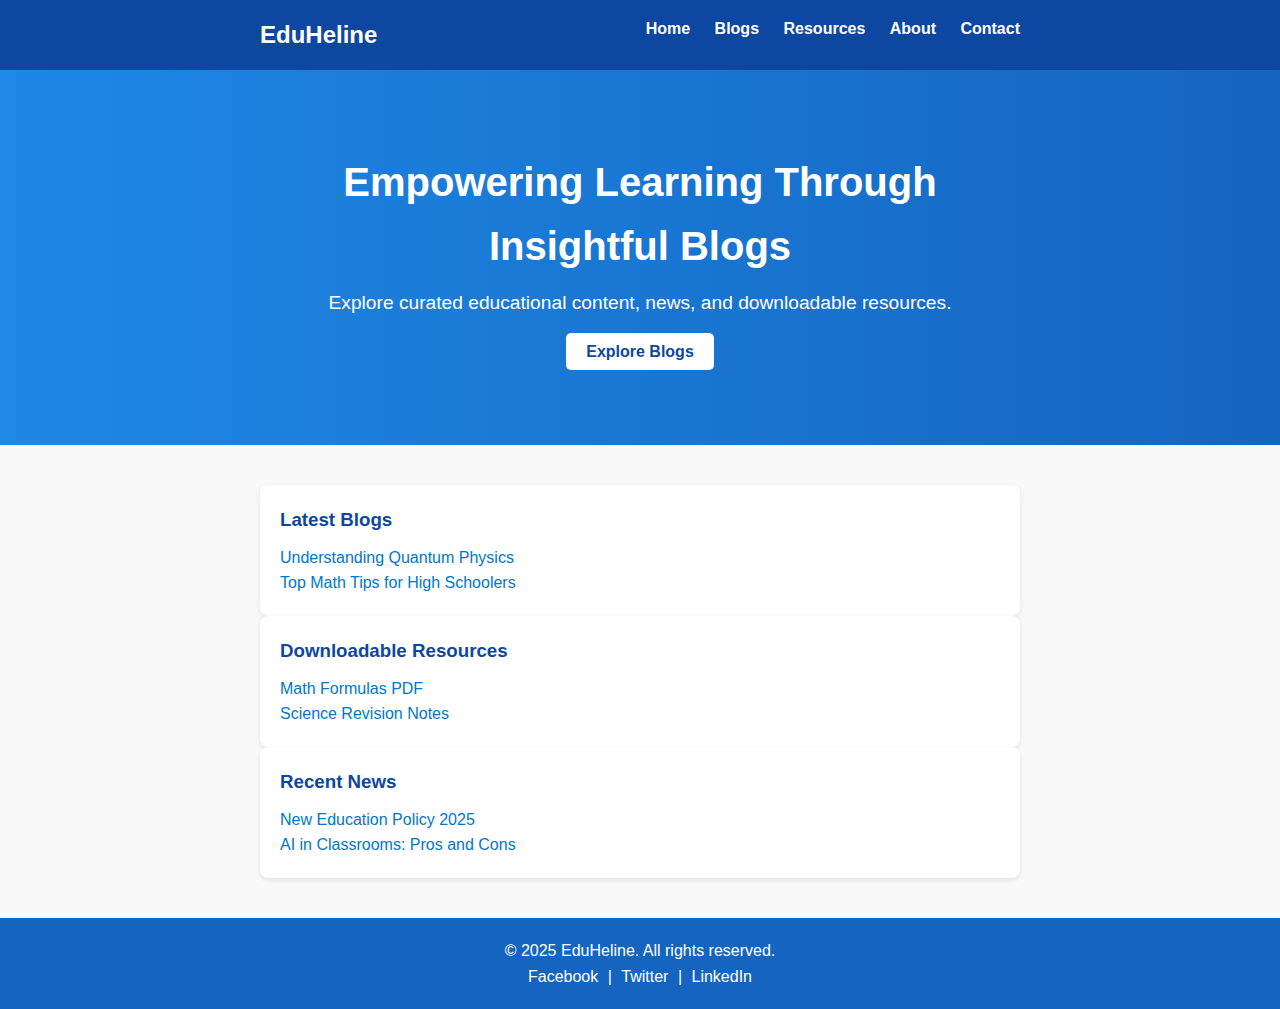
<file: index.html>
<!DOCTYPE html>
<html lang="en">
<head>
  <meta charset="UTF-8" />
  <meta name="viewport" content="width=device-width, initial-scale=1.0"/>
  <title>EduHeline - Empowering Education</title>
  <link rel="stylesheet" href="css/style.css" />
</head>
<body>

  <!-- Header -->
  <header class="header">
    <div class="container">
      <h1 class="logo">EduHeline</h1>
      <nav class="nav">
        <a href="index.html">Home</a>
        <a href="blogs.html">Blogs</a>
        <a href="resources.html">Resources</a>
        <a href="about.html">About</a>
        <a href="contact.html">Contact</a>
      </nav>
    </div>
  </header>

  <!-- Hero Section -->
  <section class="hero">
    <div class="container">
      <h2>Empowering Learning Through Insightful Blogs</h2>
      <p>Explore curated educational content, news, and downloadable resources.</p>
      <a href="blogs.html" class="btn">Explore Blogs</a>
    </div>
  </section>

  <!-- Featured Sections -->
  <section class="features">
    <div class="container">
      <div class="feature-box">
        <h3>Latest Blogs</h3>
        <ul>
          <li><a href="blog-details-quantam.html">Understanding Quantum Physics</a></li>
          <li><a href="blog-details.html">Top Math Tips for High Schoolers</a></li>
        </ul>
      </div>
      <div class="feature-box">
        <h3>Downloadable Resources</h3>
        <ul>
          <li><a href="#">Math Formulas PDF</a></li>
          <li><a href="#">Science Revision Notes</a></li>
        </ul>
      </div>
      <div class="feature-box">
        <h3>Recent News</h3>
        <ul>
          <li><a href="#">New Education Policy 2025</a></li>
          <li><a href="#">AI in Classrooms: Pros and Cons</a></li>
        </ul>
      </div>
    </div>
  </section>

  <!-- Footer -->
  <footer class="footer">
    <div class="container">
      <p>&copy; 2025 EduHeline. All rights reserved.</p>
      <div class="socials">
        <a href="#">Facebook</a> | 
        <a href="#">Twitter</a> | 
        <a href="#">LinkedIn</a>
      </div>
    </div>
  </footer>

  <script src="js/main.js"></script>
</body>
</html>
</file>
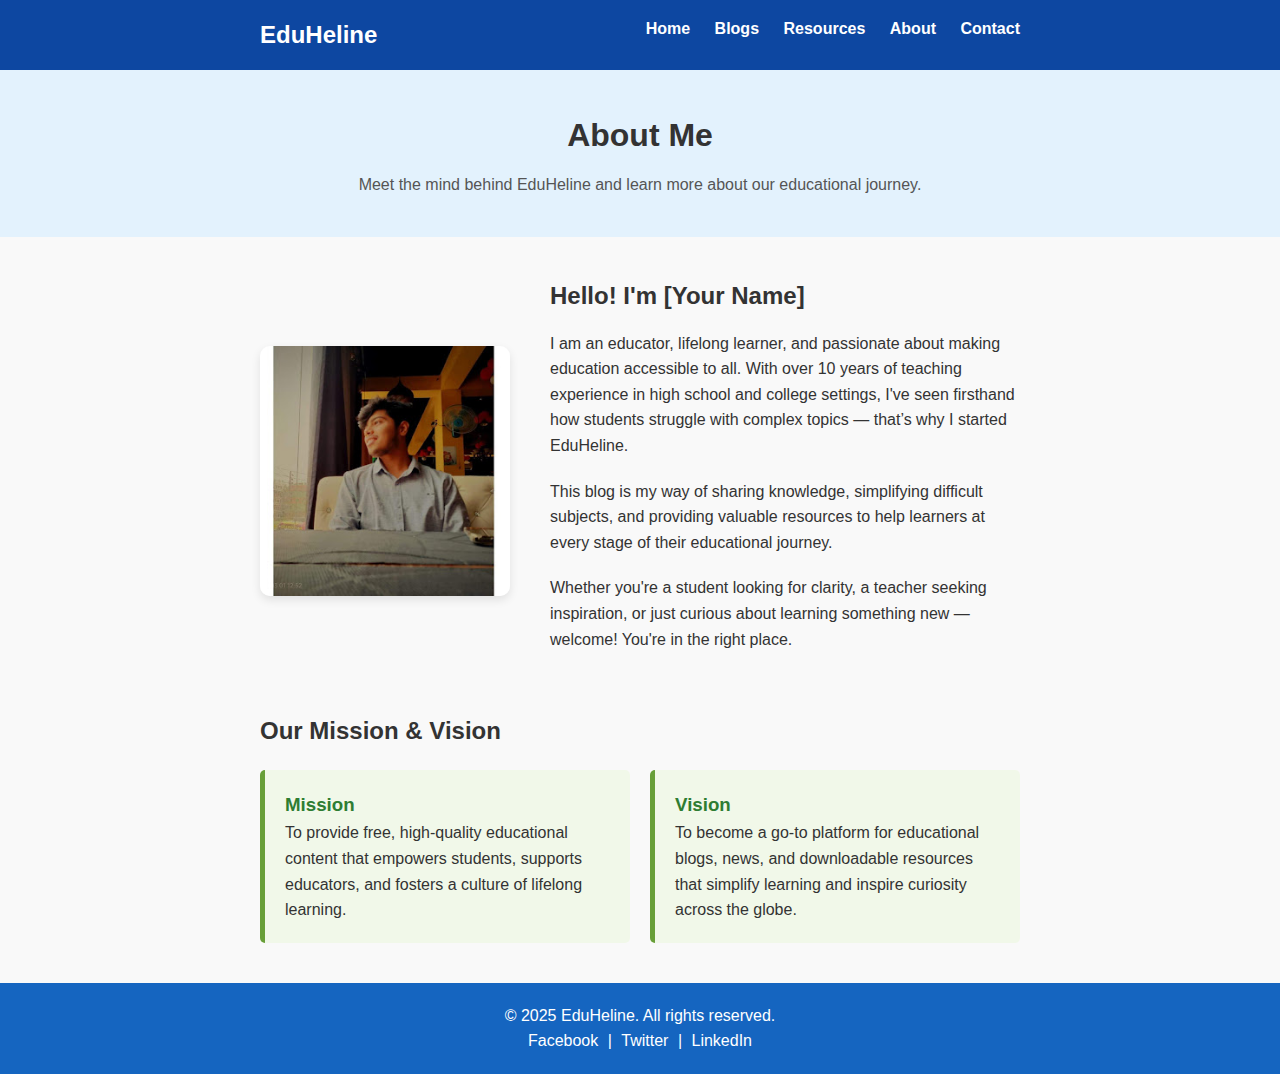
<file: about.html>
<!DOCTYPE html>
<html lang="en">
<head>
  <meta charset="UTF-8" />
  <meta name="viewport" content="width=device-width, initial-scale=1.0"/>
  <title>About Me - EduHeline</title>
  <link rel="stylesheet" href="css/style.css" />
  <style>
    .about-section {
      padding: 40px 0;
    }

    .about-content {
      display: flex;
      gap: 40px;
      align-items: center;
      flex-wrap: wrap;
    }

    .about-image {
      flex: 1;
      min-width: 250px;
    }

    .about-image img {
      width: 100%;
      border-radius: 10px;
      box-shadow: 0 4px 10px rgba(0,0,0,0.1);
    }

    .about-text {
      flex: 2;
      min-width: 300px;
    }

    .about-text h2 {
      margin-bottom: 15px;
    }

    .about-text p {
      margin-bottom: 20px;
      line-height: 1.6;
    }

    .mission-vision {
      margin-top: 40px;
    }

    .boxes {
      display: flex;
      gap: 20px;
      margin-top: 20px;
    }

    .box {
      flex: 1;
      background: #f1f8e9;
      padding: 20px;
      border-left: 5px solid #689f38;
      border-radius: 5px;
    }

    .box h3 {
      color: #2e7d32;
    }

    @media (max-width: 768px) {
      .about-content {
        flex-direction: column;
      }
    }
  </style>
</head>
<body>

  <!-- Header -->
  <header class="header">
    <div class="container">
      <h1 class="logo">EduHeline</h1>
      <nav class="nav">
        <a href="index.html">Home</a>
        <a href="blogs.html">Blogs</a>
        <a href="resources.html">Resources</a>
        <a href="about.html">About</a>
        <a href="contact.html">Contact</a>
      </nav>
    </div>
  </header>

  <!-- Page Title -->
  <section class="page-header">
    <div class="container">
      <h2>About Me</h2>
      <p>Meet the mind behind EduHeline and learn more about our educational journey.</p>
    </div>
  </section>

  <!-- About Section -->
  <section class="about-section">
    <div class="container">
      <div class="about-content">

        <!-- Profile Image -->
        <div class="about-image">
          <img src="images/Abdullah.jpg" alt="Your Name Here">
        </div>

        <!-- Bio Text -->
        <div class="about-text">
          <h2>Hello! I'm [Your Name]</h2>
          <p>I am an educator, lifelong learner, and passionate about making education accessible to all. With over 10 years of teaching experience in high school and college settings, I've seen firsthand how students struggle with complex topics — that’s why I started EduHeline.</p>

          <p>This blog is my way of sharing knowledge, simplifying difficult subjects, and providing valuable resources to help learners at every stage of their educational journey.</p>

          <p>Whether you're a student looking for clarity, a teacher seeking inspiration, or just curious about learning something new — welcome! You're in the right place.</p>
        </div>

      </div>

      <!-- Mission & Vision -->
      <div class="mission-vision">
        <h2>Our Mission & Vision</h2>
        <div class="boxes">
          <div class="box">
            <h3>Mission</h3>
            <p>To provide free, high-quality educational content that empowers students, supports educators, and fosters a culture of lifelong learning.</p>
          </div>
          <div class="box">
            <h3>Vision</h3>
            <p>To become a go-to platform for educational blogs, news, and downloadable resources that simplify learning and inspire curiosity across the globe.</p>
          </div>
        </div>
      </div>

    </div>
  </section>

  <!-- Footer -->
  <footer class="footer">
    <div class="container">
      <p>&copy; 2025 EduHeline. All rights reserved.</p>
      <div class="socials">
        <a href="#">Facebook</a> | 
        <a href="#">Twitter</a> | 
        <a href="#">LinkedIn</a>
      </div>
    </div>
  </footer>

  <script src="js/main.js"></script>
</body>
</html>
</file>
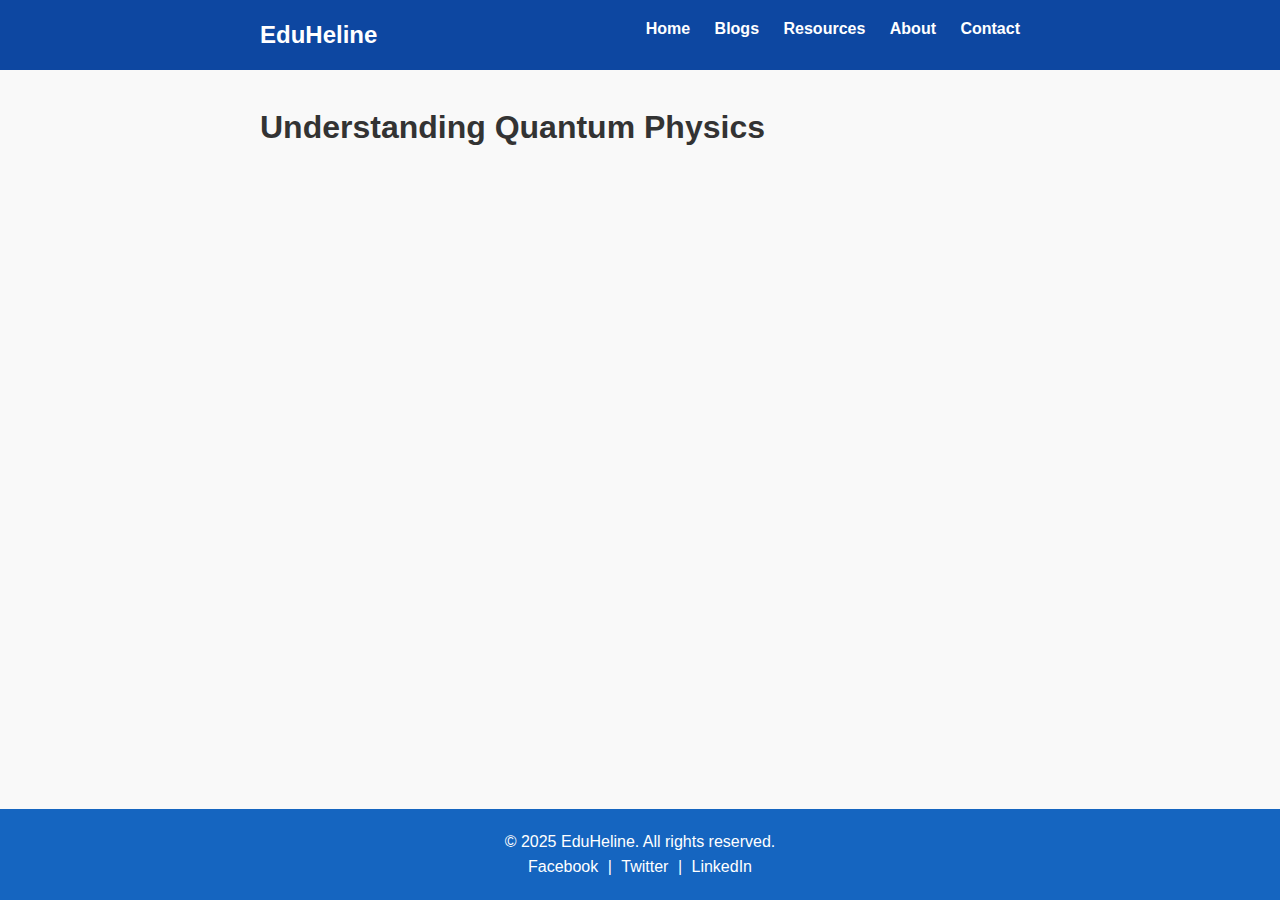
<file: blog-details-quantam.html>
<!DOCTYPE html>
<html lang="en">
<head>
  <meta charset="UTF-8" />
  <meta name="viewport" content="width=device-width, initial-scale=1.0"/>
  <title>EduHeline - Empowering Education</title>
  <link rel="stylesheet" href="css/style.css" />
</head>
<body>

  <!-- Header -->
  <header class="header">
    <div class="container">
      <h1 class="logo">EduHeline</h1>
      <nav class="nav">
        <a href="index.html">Home</a>
        <a href="blogs.html">Blogs</a>
        <a href="resources.html">Resources</a>
        <a href="about.html">About</a>
        <a href="contact.html">Contact</a>
      </nav>
    </div>
  </header>

  <!-- Main Content -->
  <main class="main-content">
    <div class="container">
      <h1>Understanding Quantum Physics</h1>
      <div class="iframe-container">
  <iframe 
    src="https://docs.google.com/document/d/e/2PACX-1vR3pokHS16EWBki4MNIz-1eiuhqCBae0vmfB2prFrK5t2a2ukahvF6mB5ab83Av3T-a3Ej2gsaFPAUu/pub?embedded=true"
    frameborder="0"
    allowfullscreen>
  </iframe>
</div>
    </div>
  </main>

  <!-- Footer -->
  <footer class="footer">
    <div class="container">
      <p>&copy; 2025 EduHeline. All rights reserved.</p>
      <div class="socials">
        <a href="#">Facebook</a> | 
        <a href="#">Twitter</a> | 
        <a href="#">LinkedIn</a>
      </div>
    </div>
  </footer>

  <script src="js/main.js"></script>
</body>
</html>
</file>
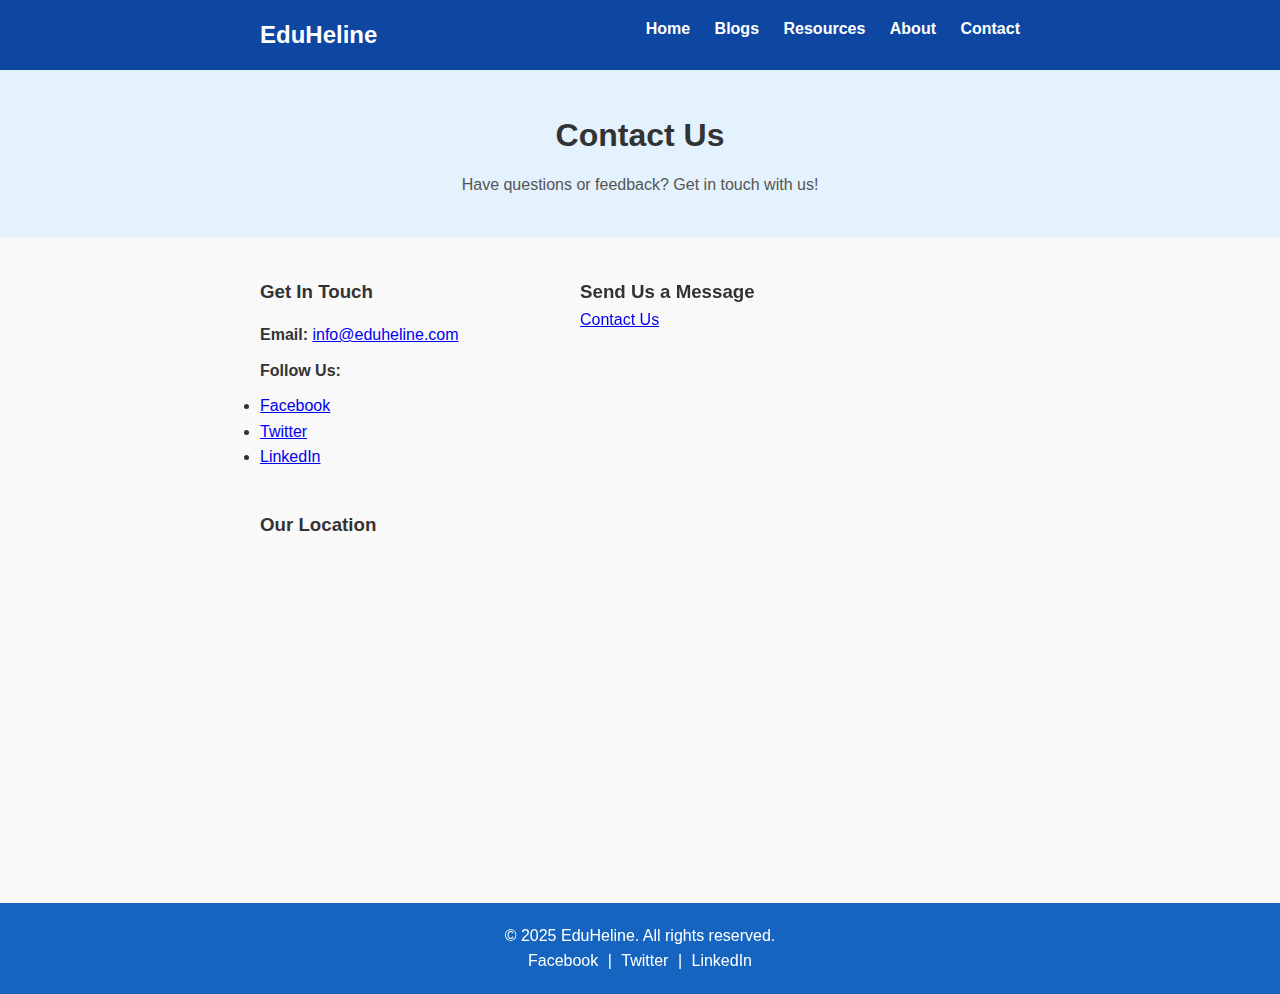
<file: contact.html>
<!DOCTYPE html>
<html lang="en">
<head>
  <meta charset="UTF-8" />
  <meta name="viewport" content="width=device-width, initial-scale=1.0"/>
  <title>Contact - EduHeline</title>
  <link rel="stylesheet" href="css/style.css" />
  <style>
    .contact-section {
      padding: 40px 0;
    }

    .contact-container {
      display: flex;
      gap: 40px;
      flex-wrap: wrap;
    }

    .contact-info {
      flex: 1;
      min-width: 280px;
    }

    .contact-info h3 {
      margin-bottom: 15px;
    }

    .contact-info p {
      margin-bottom: 10px;
    }

    .contact-form {
      flex: 2;
      min-width: 300px;
    }

    .form-group {
      margin-bottom: 15px;
    }

    .form-group label {
      display: block;
      margin-bottom: 5px;
      font-weight: bold;
    }

    .form-group input,
    .form-group textarea {
      width: 100%;
      padding: 10px;
      border: 1px solid #ccc;
      border-radius: 5px;
      font-size: 1rem;
    }

    .form-group textarea {
      resize: vertical;
      height: 150px;
    }

    .submit-btn {
      background: #0d47a1;
      color: white;
      padding: 12px 20px;
      border: none;
      border-radius: 5px;
      font-size: 1rem;
      cursor: pointer;
    }

    .submit-btn:hover {
      background: #1565c0;
    }

    /* Google Map Embed */
    .map {
      margin-top: 40px;
    }

    .map iframe {
      width: 100%;
      height: 300px;
      border: none;
      border-radius: 8px;
    }

    @media (max-width: 768px) {
      .contact-container {
        flex-direction: column;
      }
    }
  </style>
</head>
<body>

  <!-- Header -->
  <header class="header">
    <div class="container">
      <h1 class="logo">EduHeline</h1>
      <nav class="nav">
        <a href="index.html">Home</a>
        <a href="blogs.html">Blogs</a>
        <a href="resources.html">Resources</a>
        <a href="about.html">About</a>
        <a href="contact.html">Contact</a>
      </nav>
    </div>
  </header>

  <!-- Page Title -->
  <section class="page-header">
    <div class="container">
      <h2>Contact Us</h2>
      <p>Have questions or feedback? Get in touch with us!</p>
    </div>
  </section>

  <!-- Contact Section -->
  <section class="contact-section">
    <div class="container">
      <div class="contact-container">

        <!-- Contact Info -->
        <div class="contact-info">
          <h3>Get In Touch</h3>
          <p><strong>Email:</strong> <a href="mailto:info@eduheline.com">info@eduheline.com</a></p>
          <p><strong>Follow Us:</strong></p>
          <ul class="social-links">
            <li><a href="#">Facebook</a></li>
            <li><a href="#">Twitter</a></li>
            <li><a href="#">LinkedIn</a></li>
          </ul>

          <!-- Optional: Google Map -->
          <div class="map">
            <h3>Our Location</h3>
            <iframe 
              src="https://www.google.com/maps/embed?pb=!1m18!1m12!1m3!1d3153.093847271473!2d-122.41941548468125!3d37.7749292797589!2m3!1f0!2f0!3f0!3m2!1i1024!2i768!4f13.1!3m3!1m2!1s0x80858064a1c4e5e1%3A0x253fa3a5b6c3c00!2sSan+Francisco%2C+CA!5e0!3m2!1sen!2sus!4v1612312312312!5m2!1sen!2sus"
              allowfullscreen=""
              loading="lazy">
            </iframe>
          </div>
        </div>

        <!-- Contact Form -->
        <div class="contact-form">
          <h3>Send Us a Message</h3>

          <a href="https://docs.google.com/forms/d/e/1FAIpQLSdU_Bif7XMT2nhx9ICSpvML84u5T1KnJ_bZmlYzfkE6LMODqg/viewform?usp=header">Contact Us</a>


          </form>
        </div>

      </div>
    </div>
  </section>

  <!-- Footer -->
  <footer class="footer">
    <div class="container">
      <p>&copy; 2025 EduHeline. All rights reserved.</p>
      <div class="socials">
        <a href="#">Facebook</a> |     
        <a href="#">Twitter</a> | 
        <a href="#">LinkedIn</a>
      </div>
    </div>
  </footer>

  <script src="js/main.js"></script>
</body>
</html>
</file>
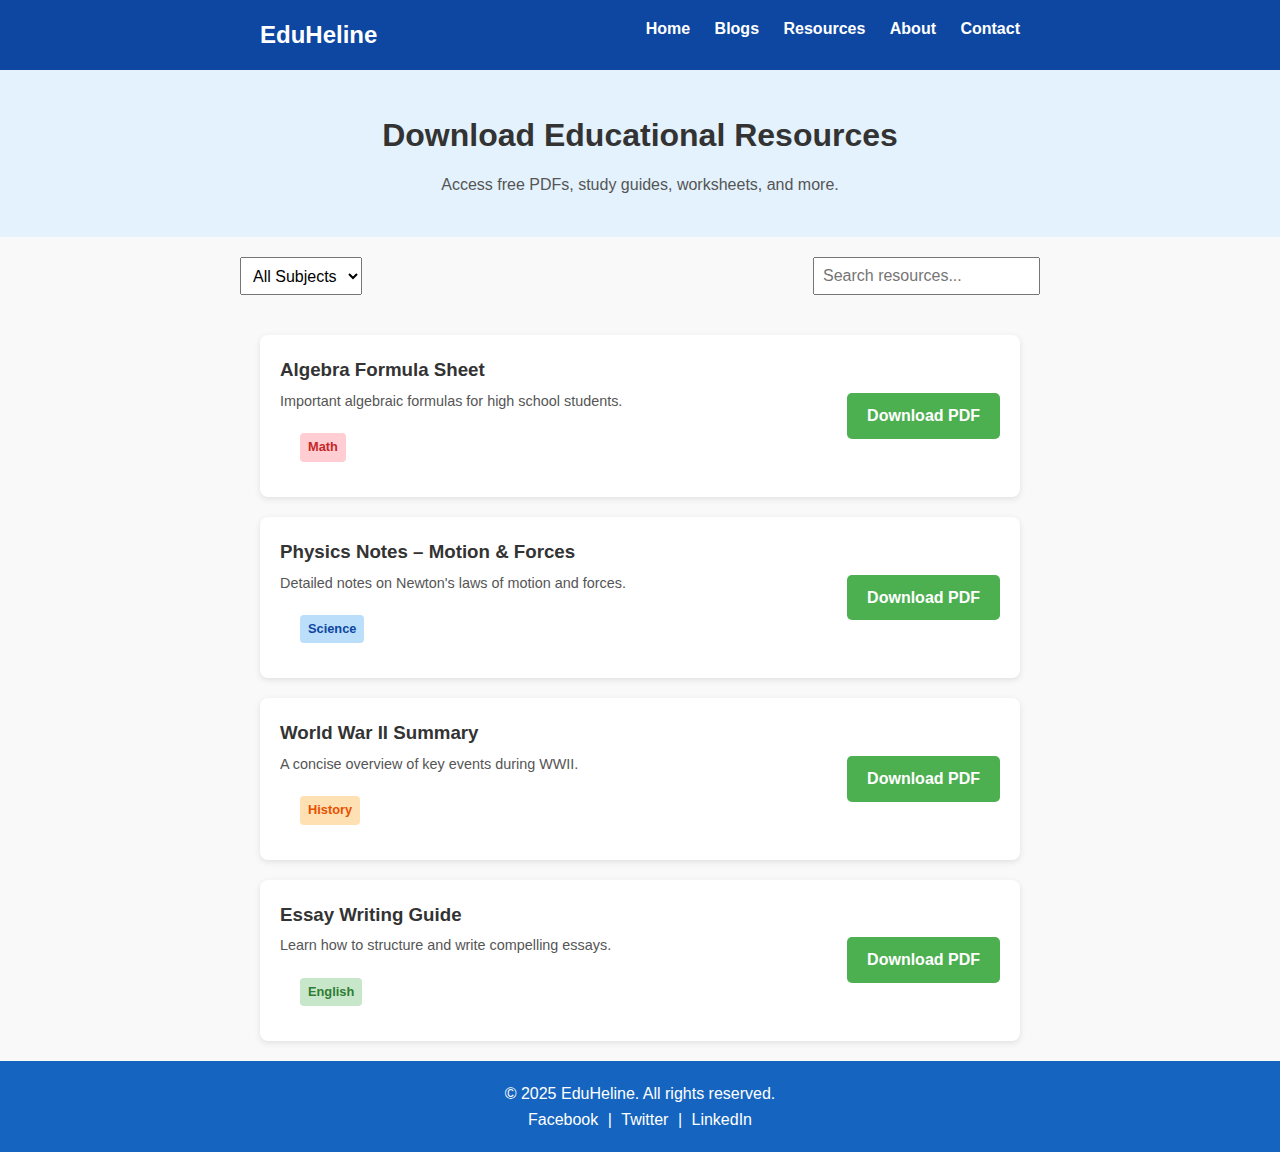
<file: resources.html>
<!DOCTYPE html>
<html lang="en">
<head>
  <meta charset="UTF-8" />
  <meta name="viewport" content="width=device-width, initial-scale=1.0"/>
  <title>Resources - EduHeline</title>
  <link rel="stylesheet" href="css/style.css" />
  <style>
    .resource-card {
      background: white;
      border-radius: 8px;
      box-shadow: 0 2px 6px rgba(0,0,0,0.1);
      padding: 20px;
      margin-bottom: 20px;
      display: flex;
      justify-content: space-between;
      align-items: center;
      flex-wrap: wrap;
      gap: 10px;
    }

    .resource-info h3 {
      margin-bottom: 5px;
    }

    .resource-info p {
      font-size: 0.9rem;
      color: #555;
      margin-bottom: 10px;
    }

    .download-btn {
      background: #4caf50;
      color: white;
      padding: 10px 20px;
      text-decoration: none;
      border-radius: 5px;
      font-weight: bold;
      transition: background 0.3s ease;
    }

    .download-btn:hover {
      background: #388e3c;
    }

    .filters {
      display: flex;
      justify-content: space-between;
      flex-wrap: wrap;
      gap: 10px;
      margin-bottom: 20px;
    }

    .filters select,
    .filters input[type="text"] {
      padding: 8px;
      font-size: 1rem;
    }

    @media (max-width: 768px) {
      .resource-card {
        flex-direction: column;
        align-items: flex-start;
      }

      .download-btn {
        width: 100%;
        text-align: center;
      }
    }
  </style>
</head>
<body>

  <!-- Header -->
  <header class="header">
    <div class="container">
      <h1 class="logo">EduHeline</h1>
      <nav class="nav">
        <a href="index.html">Home</a>
        <a href="blogs.html">Blogs</a>
        <a href="resources.html">Resources</a>
        <a href="about.html">About</a>
        <a href="contact.html">Contact</a>
      </nav>
    </div>
  </header>

  <!-- Page Title -->
  <section class="page-header">
    <div class="container">
      <h2>Download Educational Resources</h2>
      <p>Access free PDFs, study guides, worksheets, and more.</p>
    </div>
  </section>

  <!-- Filters -->
  <section class="filters container">
    <select id="subjectFilter">
      <option value="all">All Subjects</option>
      <option value="math">Math</option>
      <option value="science">Science</option>
      <option value="history">History</option>
      <option value="english">English</option>
    </select>

    <input type="text" id="searchBox" placeholder="Search resources..." />
  </section>

  <!-- Resource List -->
  <section class="resource-list">
    <div class="container">

      <!-- Resource Card 1 -->
      <div class="resource-card" data-subject="math" data-title="Algebra Formula Sheet">
        <div class="resource-info">
          <h3>Algebra Formula Sheet</h3>
          <p>Important algebraic formulas for high school students.</p>
          <span class="category-tag math">Math</span>
        </div>
        <a href="https://drive.google.com/file/d/1Zj08dSYz4c34QqE-tp3fKcVx87AneczI/view?usp=sharing" class="download-btn" download>Download PDF</a>
      </div>

      <!-- Resource Card 2 -->
      <div class="resource-card" data-subject="science" data-title="Physics Notes">
        <div class="resource-info">
          <h3>Physics Notes – Motion & Forces</h3>
          <p>Detailed notes on Newton's laws of motion and forces.</p>
          <span class="category-tag science">Science</span>
        </div>
        <a href="#" class="download-btn" download>Download PDF</a>
      </div>

      <!-- Resource Card 3 -->
      <div class="resource-card" data-subject="history" data-title="World War II Summary">
        <div class="resource-info">
          <h3>World War II Summary</h3>
          <p>A concise overview of key events during WWII.</p>
          <span class="category-tag history">History</span>
        </div>
        <a href="#" class="download-btn" download>Download PDF</a>
      </div>

      <!-- Resource Card 4 -->
      <div class="resource-card" data-subject="english" data-title="Essay Writing Guide">
        <div class="resource-info">
          <h3>Essay Writing Guide</h3>
          <p>Learn how to structure and write compelling essays.</p>
          <span class="category-tag english">English</span>
        </div>
        <a href="#" class="download-btn" download>Download PDF</a>
      </div>

    </div>
  </section>

  <!-- Footer -->
  <footer class="footer">
    <div class="container">
      <p>&copy; 2025 EduHeline. All rights reserved.</p>
      <div class="socials">
        <a href="#">Facebook</a> | 
        <a href="#">Twitter</a> | 
        <a href="#">LinkedIn</a>
      </div>
    </div>
  </footer>

  <!-- Script -->
  <script src="js/main.js"></script>
</body>
</html>
</file>
<file: css/style.css>
/* Reset some defaults */
* {
  margin: 0;
  padding: 0;
  box-sizing: border-box;
}

body {
  font-family: 'Segoe UI', sans-serif;
  line-height: 1.6;
  background-color: #f9f9f9;
  color: #333;

  /* Sticky footer setup */
  min-height: 100vh;
  display: flex;
  flex-direction: column;
}

/* Container for centered content with side spacing */
.container {
  width: 90%;
  max-width: 800px; /* Optimal reading width */
  margin: 0 auto;    /* Centers the container */
  padding: 0 20px;   /* Adds side padding */
}

/* Clearfix utility for floated elements */
.clearfix::after {
  content: "";
  display: table;
  clear: both;
}

/* Header */
.header {
  background: #0d47a1;
  color: white;
  padding: 1rem 0;
}

.logo {
  float: left;
  font-size: 1.5rem;
}

.nav {
  float: right;
}
.nav a {
  color: white;
  text-decoration: none;
  margin-left: 20px;
  font-weight: bold;
}

/* Apply clearfix to header to contain floats */
.header::after {
  content: "";
  display: table;
  clear: both;
}

/* Hero */
.hero {
  background: linear-gradient(to right, #1e88e5, #1565c0);
  color: white;
  padding: 80px 0;
  text-align: center;
}
.hero h2 {
  font-size: 2.5rem;
  margin-bottom: 10px;
}
.hero p {
  font-size: 1.2rem;
  margin-bottom: 20px;
}
.btn {
  background: #fff;
  color: #0d47a1;
  padding: 10px 20px;
  border-radius: 5px;
  text-decoration: none;
  font-weight: bold;
}

/* Features */
.features {
  display: flex;
  gap: 20px;
  padding: 40px 0;
}
.feature-box {
  flex: 1;
  background: white;
  padding: 20px;
  border-radius: 8px;
  box-shadow: 0 2px 5px rgba(0, 0, 0, 0.1);
}
.feature-box h3 {
  margin-bottom: 10px;
  color: #0d47a1;
}
.feature-box ul {
  list-style: none;
}
.feature-box li a {
  text-decoration: none;
  color: #0077cc;
}

/* Main Content Area */
.main-content {
  flex: 1 0 auto;
  padding: 2rem 0;
}

/* Footer */
.footer {
  background: #1565c0;
  color: white;
  padding: 20px 0;
  text-align: center;
}

.socials a {
  color: white;
  text-decoration: none;
  margin: 0 5px;
}

/* Responsive Design */
@media (max-width: 768px) {
  .features {
    flex-direction: column;
  }
  .nav {
    float: none;
    text-align: center;
    margin-top: 10px;
  }

  /* Mobile-friendly filters */
  .filters select,
  .filters input[type="text"] {
    width: 100%;
    margin-bottom: 10px;
  }
}

/* Page Header */
.page-header {
  background: #e3f2fd;
  padding: 40px 0;
  text-align: center;
}
.page-header h2 {
  font-size: 2rem;
  margin-bottom: 10px;
}
.page-header p {
  color: #555;
}

/* Filters */
.filters {
  padding: 20px 0;
  text-align: right;
}
.filters select,
.filters input[type="text"] {
  padding: 8px;
  font-size: 1rem;
}

/* Blog Grid */
.blog-grid {
  display: grid;
  grid-template-columns: repeat(auto-fill, minmax(280px, 1fr));
  gap: 20px;
}

.blog-card {
  background: white;
  border-radius: 8px;
  overflow: hidden;
  box-shadow: 0 2px 6px rgba(0, 0, 0, 0.1);
  transition: transform 0.2s ease;
}
.blog-card:hover {
  transform: translateY(-5px);
}
.blog-card img {
  width: 100%;
  height: 180px;
  object-fit: cover;
}
.blog-card h3 {
  font-size: 1.2rem;
  padding: 15px 20px 5px;
}
.blog-card p {
  padding: 0 20px 15px;
  font-size: 0.95rem;
  color: #444;
}
.blog-card a {
  color: #0d47a1;
  text-decoration: none;
}
.category-tag {
  display: inline-block;
  margin: 0 20px 15px;
  padding: 5px 10px;
  border-radius: 4px;
  font-size: 0.8rem;
  font-weight: bold;
}
.science { background: #bbdefb; color: #0d47a1; }
.math { background: #ffcdd2; color: #c62828; }
.history { background: #ffe0b2; color: #e65100; }
.technology { background: #c8e6c9; color: #2e7d32; }

/* Responsive */
@media (max-width: 768px) {
  .filters {
    text-align: left;
  }
}

.category-tag {
  display: inline-block;
  margin-top: 10px;
  padding: 4px 8px;
  border-radius: 4px;
  font-size: 0.8rem;
  font-weight: bold;
}

.math { background: #ffcdd2; color: #c62828; }
.science { background: #bbdefb; color: #0d47a1; }
.history { background: #ffe0b2; color: #e65100; }
.english { background: #c8e6c9; color: #2e7d32; }

.iframe-container {
  position: relative;
  width: 100%;
  padding-bottom: 75%; /* 4:3 aspect ratio, adjust if needed */
  height: 0;
  overflow: hidden;
}

.iframe-container iframe {
  position: absolute;
  top: 0;
  left: 0;
  width: 100%;
  height: 100%;
  border: none;
}
</file>
